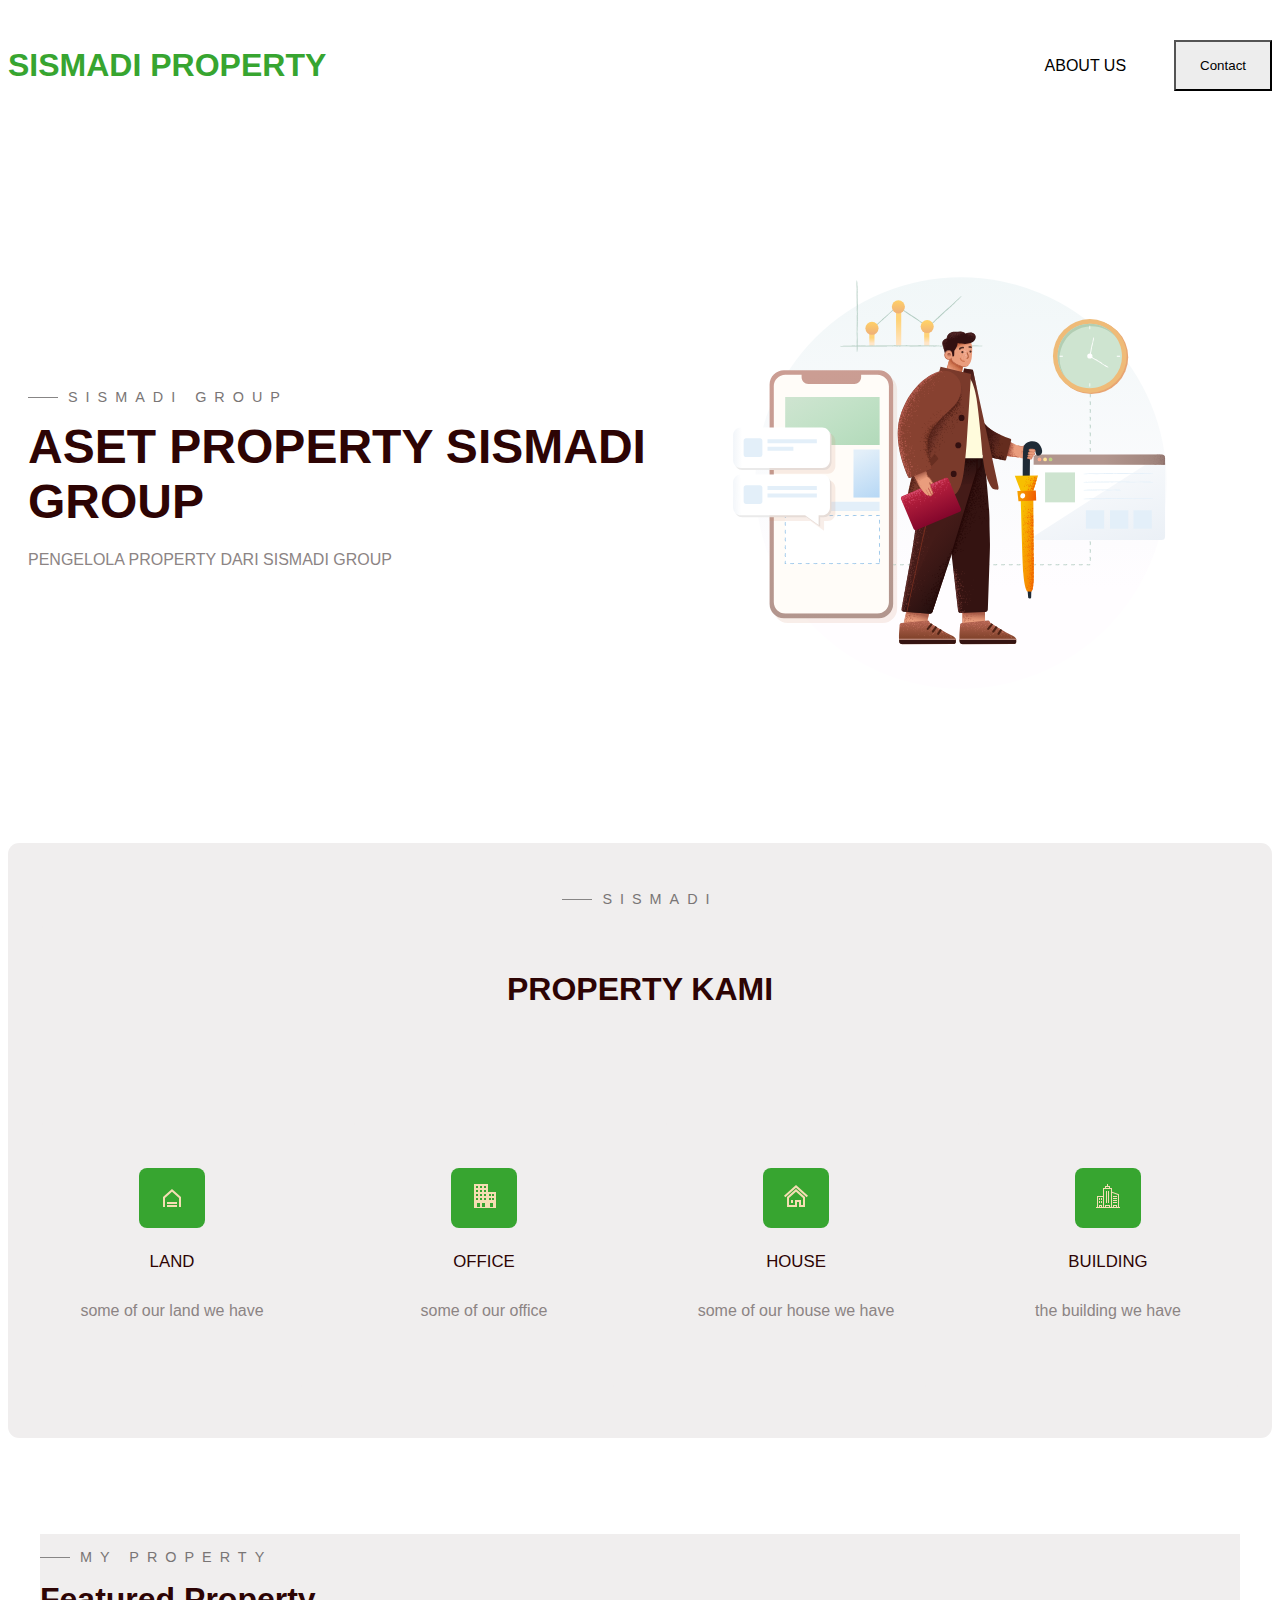
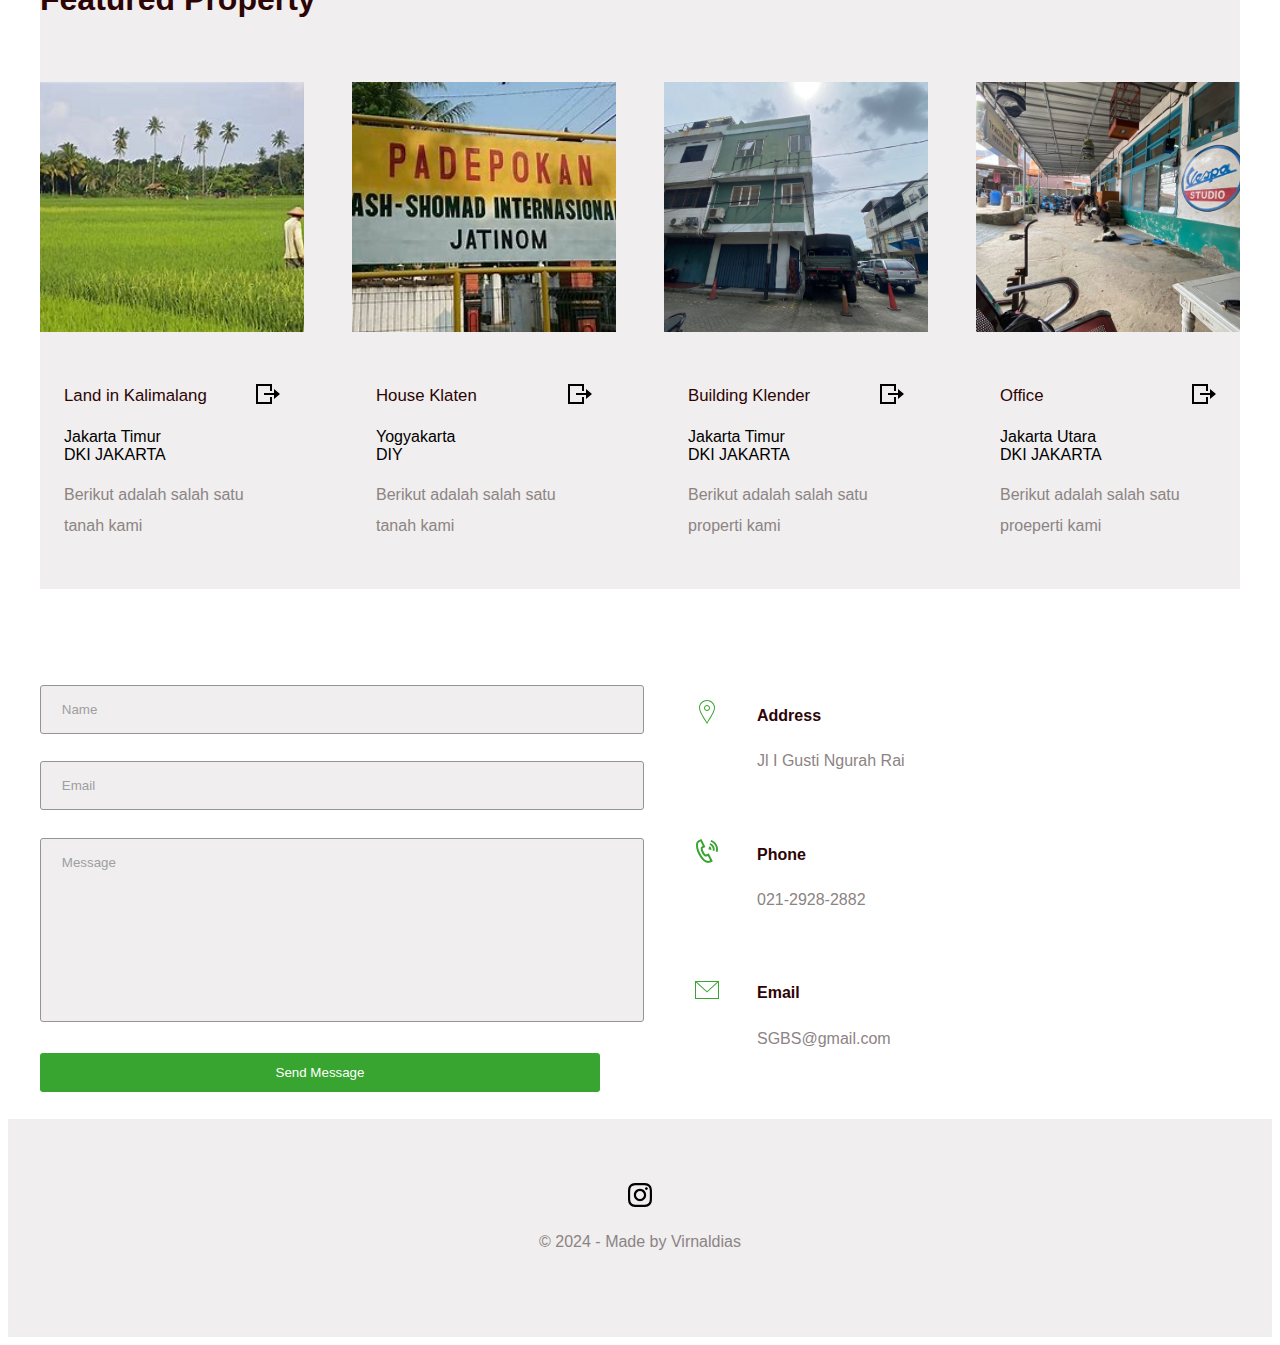
<file: index.html>
<!DOCTYPE html>
<html lang="en">

<head>
    <meta charset="UTF-8">
    <meta http-equiv="X-UA-Compatible" content="IE=edge" />
    <meta name="viewport" content="width=device-width, initial-scale=1.0" />
    <link rel="stylesheet" href="./styles/style.css" />
</head>

<body>

    <!-- HEADER -->
    <header>
        <div class="main container">
            <div class="nav">
                <div class="logo">
                    <a href="/">SISMADI PROPERTY</a>
                </div>

                <nav>
                    <ul>
                        <li><a href="#About Us">ABOUT US</a></li>
                        <li><a href="/resume.pdf" target="_blank">
                                <button class="btn">Contact</button>
                            </a>
                        </li>
                    </ul>
                </nav>

                <div class="burger">
                    <div class="line-1"></div>
                    <div class="line-2"></div>
                    <div class="line-3"></div>
                </div>
            </div>

            <section id="hero">
                <div class="hero-left">
                    <h3 class="pre-title">SISMADI GROUP</h3>
                    <h1 class="hero-name">ASET PROPERTY SISMADI GROUP</h1>
                    <p>
                        PENGELOLA PROPERTY DARI SISMADI GROUP






                    </p>
                </div>
                <div class="hero-right">
                    <img src="./images/hero.svg" alt="Person Standing" />
                </div>
            </section>
        </div>

</body>

</html>

</header>
<!-- END OF HEADER -->

<!-- Property -->
<section id="House">
     <div class="house main-container">
        <h3 class="pre-title">SISMADI</h3>
        <h1 class="section-title house">PROPERTY KAMI</h1>

        <div class="grid-3">
            <!-- Property 1 -->
            <div class="house">
                <div class="house-icon">
                    <svg width="24" height="24" xmlns="http://www.w3.org/2000/svg" fill-rule="evenodd"
                        clip-rule="evenodd">
                        <path d="M5 23h-2v-10l8.991-8.005c1.124.998 2.25 1.997 3.378 2.996l2.255 1.997c1.127.999 2.252 
                             2.013 3.376 3.012v10h-2v-9.118l-7.009-6.215-6.991 6.22v9.113zm2-2h10v2h-10v-2zm0-3h10v2h-10v-
                             2zm10-3v2h-10v-2h10zm-5-14l12 10.632-1.328 1.493-10.672-9.481-10.672 9.481-1
                             .328-1.493 12-10.632z" />
                    </svg>
                </div>
                <h4>LAND</h4>
                <p>
                    some of our land we have
                </p>
            </div>

            <!-- Property 2 -->
                <div class="house">
                    <div class="house-icon">
                        <svg width="24" height="24" xmlns="http://www.w3.org/2000/svg" fill-rule="evenodd"
                            clip-rule="evenodd">
                            <path
                                d="M24 24h-22v-24h14v8h8v16zm-16-5h-3v4h3v-4zm5 0h-3v4h3v-4zm8 0h-3v4h3v-4zm-15-5h-2v2h2v-2zm8 0h-2v2h2v-2zm-4 0h-2v2h2v-2zm9 0h-2v2h2v-2zm3 0h-2v2h2v-2zm-16-4h-2v2h2v-2zm8 0h-2v2h2v-2zm-4 0h-2v2h2v-2zm9 0h-2v2h2v-2zm3 0h-2v2h2v-2zm-16-4h-2v2h2v-2zm8 0h-2v2h2v-2zm-4 0h-2v2h2v-2zm-4-4h-2v2h2v-2zm8 0h-2v2h2v-2zm-4 0h-2v2h2v-2z"
                         />
                        </svg>
                    </div>
                    <h4>OFFICE</h4>
                    <p>
                        some of our office
                    </p>
                </div>

                <!-- Property 3 -->
                    <div class="house">
                        <div class="house-icon">
                            <svg width="24" height="24" xmlns="http://www.w3.org/2000/svg" fill-rule="evenodd"
                                clip-rule="evenodd">
                                <path
                                    d="M13 23l-9.983-.014v-9.979l8.974-7.995c1.124.999 2.25 1.998 3.378 2.998l2.255 1.999c1.127.999 2.252 1.992 3.376 2.991v10l-5.993-.014-.007-4.986h-2v5zm6-2l.019-7.121-7.028-6.193-6.991 6.218v7.096h6v-5h6v5h2zm-10-5v3h-2v-3h2zm3-15l12 10.654-1.328 1.494-10.672-9.488-10.672 9.488-1.328-1.494 12-10.654z"
                             />
                            </svg>
                        </div>
                        <h4>HOUSE</h4>
                        <p>
                            some of our house we have
                        </p>
                    </div>

                <!-- Property 4 -->
                <div class="house">
                    <div class="house-icon">
                        <svg width="24" height="24" xmlns="http://www.w3.org/2000/svg" fill-rule="evenodd" clip-rule="evenodd"><path d="M12 2h2v2h2v3.702l7 2.618v12.68h1v1h-24v-1h1v-11h6v-8h2v-2h2v-2h1v2zm3 3h-7v18h1v-2h5v2h1v-18zm-2 17h-3v1h3v-1zm8 1h1v-11.987l-6-2.243v14.23h1v-2h4v2zm-14-10h-5v10h1v-2h3v2h1v-10zm-2 9h-1v1h1v-1zm15 0h-2v1h2v-1zm-16-5v2h-1v-2h1zm2 0v2h-1v-2h1zm5-10v12h-1v-12h1zm10 11v1h-4v-1h4zm-8-11v12h-1v-12h1zm8 9v1h-4v-1h4zm-17-2v2h-1v-2h1zm2 0v2h-1v-2h1zm15 0v1h-4v-1h4zm0-2v1h-4v-1h4zm-8-9h-3v1h3v-1z"
                            />
                        </svg>
                    </div>
                    <h4>BUILDING</h4>
                    <p>
                        the building we have
                    </p>
                </div>
                </div>
            </div>
</section>
<!-- End Of Property -->

<!-- Land -->
<section id="land">
    <div class="land main-container">
        <h3 class="pre-title">My Property</h3>
        <h1 class="section-title">Featured Property</h1>

        <div class="grid-3">
            <div class="land">
                <div class="land-cover">
                    <img src="./images/foto tanah/LAND 1.jpeg" alt="Tanah Kalimalang">
                </div>

                <div class="land-info">
                    <div class="land-title">
                        <h4>Land in Kalimalang</h4>
                        <a href="Land.html" class="land-link">
                            <svg width="24" height="24" xmlns="http://www.w3.org/2000/svg" fill-rule="evenodd" clip-rule="evenodd"><path d="M16 2v7h-2v-5h-12v16h12v-5h2v7h-16v-20h16zm2 9v-4l6 5-6 5v-4h-10v-2h10z"
                                /></svg>
                        </a>
                    </div>

                    <div class="land-text">
                        <div>Jakarta Timur</div>
                        <div>DKI JAKARTA</div>
                    </div>

                    <p>
                        Berikut adalah salah satu tanah kami
                    </p>
                </div>
            </div>

            <!-- Land 2-->
            <div class="land">
                <div class="land-cover">
                    <img src="./images/foto tanah/house 1.jpeg" alt="Tanah Kalimalang">
                </div>

                <div class="land-info">
                    <div class="land-title">
                        <h4>House Klaten</h4>
                        <a href="House.html" class="land-link">
                            <svg width="24" height="24" xmlns="http://www.w3.org/2000/svg" fill-rule="evenodd" clip-rule="evenodd"><path d="M16 2v7h-2v-5h-12v16h12v-5h2v7h-16v-20h16zm2 9v-4l6 5-6 5v-4h-10v-2h10z"
                                /></svg>
                        </a>
                    </div>

                    <div class="land-text">
                        <div>Yogyakarta</div>
                        <div>DIY</div>
                    </div>

                    <p>
                        Berikut adalah salah satu tanah kami
                    </p>
                </div>
            </div>

            <!-- Land 3 -->
            <div class="land">
                <div class="land-cover">
                    <img src="./images/foto tanah/FOTO PROPERTY !.jpg" alt="Tanah Kalimalang">
                </div>

                <div class="land-info">
                    <div class="land-title">
                        <h4>Building Klender</h4>
                        <a href="Building.html" class="land-link">
                            <svg width="24" height="24" xmlns="http://www.w3.org/2000/svg" fill-rule="evenodd" clip-rule="evenodd"><path d="M16 2v7h-2v-5h-12v16h12v-5h2v7h-16v-20h16zm2 9v-4l6 5-6 5v-4h-10v-2h10z"
                                /></svg>
                        </a>
                    </div>

                    <div class="land-text">
                        <div>Jakarta Timur</div>
                        <div>DKI JAKARTA</div>
                    </div>

                    <p>
                        Berikut adalah salah satu properti kami
                    </p>
                </div>
            </div>

            <!-- Land 4 -->
            <div class="land">
                <div class="land-cover">
                    <img src="./images/foto tanah/FOTO PROPERTY SUNTER.jpg" alt="Tanah Kalimalang">
                </div>

                <div class="land-info">
                    <div class="land-title">
                        <h4>Office</h4>
                        <a href="Office.html" class="land-link">
                            <svg width="24" height="24" xmlns="http://www.w3.org/2000/svg" fill-rule="evenodd" clip-rule="evenodd"><path d="M16 2v7h-2v-5h-12v16h12v-5h2v7h-16v-20h16zm2 9v-4l6 5-6 5v-4h-10v-2h10z"
                                /></svg>
                        </a>
                    </div>

                    <div class="land-text">
                        <div>Jakarta Utara</div>
                        <div>DKI JAKARTA</div>
                    </div>

                    <p>
                        Berikut adalah salah satu proeperti kami

                    </p>
                </div>
            </div>

        </div>
    </div>
</section>
<!-- End Of Land -->

<!-- Contact -->
<section id="contact main-container">
    <div class="contact main-container">
        <div class="contact-left">
            <form class="contact-form" action="https://formspree.io/f/mqkrlgka" method="POST"> 
                <div>
                    <input type="text" placeholder="Name" name="name">
                </div>
                <div>
                    <input type="email" placeholder="Email" name="email">  
              </div>
              <div>
                <textarea name="message" placeholder="Message" id="message" cols="30" rows="10"></textarea>
              </div>
              <div>
                <button class="btn-submit">Send Message</button>
              </div>
            </form>
        </div>
        <!-- Contact Item 1 -->
        <div class="contact-right">
            <div class="contact-item">
                <div class="contact-item-icon">
                    <svg width="24" height="24" xmlns="http://www.w3.org/2000/svg" fill-rule="evenodd" clip-rule="evenodd"><path d="M12 10c-1.104 0-2-.896-2-2s.896-2 2-2 2 .896 2 2-.896 2-2 2m0-5c-1.657 0-3 1.343-3 3s1.343 3 3 3 3-1.343 3-3-1.343-3-3-3m-7 2.602c0-3.517 3.271-6.602 7-6.602s7 3.085 7 6.602c0 3.455-2.563 7.543-7 14.527-4.489-7.073-7-11.072-7-14.527m7-7.602c-4.198 0-8 3.403-8 7.602 0 4.198 3.469 9.21 8 16.398 4.531-7.188 8-12.2 8-16.398 0-4.199-3.801-7.602-8-7.602"/></svg>
                </div>
                <div class="contact-item-detail">
                    <h4>Address</h4>
                    <p>Jl I Gusti Ngurah Rai</p>
                </div>
            </div>
        <!-- Contact Item 2 -->
            <div class="contact-right">
                <div class="contact-item">
                    <div class="contact-item-icon">
                        <svg xmlns="http://www.w3.org/2000/svg" width="24" height="24" viewBox="0 0 24 24"><path d="M3.59 1.322l2.844-1.322 4.041 7.89-2.725 1.341c-.538 1.259 2.159 6.289 3.297 6.372.09-.058 2.671-1.328 2.671-1.328l4.11 7.932s-2.764 1.354-2.854 1.396c-7.861 3.591-19.101-18.258-11.384-22.281zm1.93 1.274l-1.023.504c-5.294 2.762 4.177 21.185 9.648 18.686l.971-.474-2.271-4.383-1.026.5c-3.163 1.547-8.262-8.219-5.055-9.938l1.007-.497-2.251-4.398zm7.832 7.649l2.917.87c.223-.747.16-1.579-.24-2.317-.399-.739-1.062-1.247-1.808-1.469l-.869 2.916zm1.804-6.059c1.551.462 2.926 1.516 3.756 3.051.831 1.536.96 3.263.498 4.813l-1.795-.535c.325-1.091.233-2.306-.352-3.387-.583-1.081-1.551-1.822-2.643-2.146l.536-1.796zm.95-3.186c2.365.705 4.463 2.312 5.729 4.656 1.269 2.343 1.466 4.978.761 7.344l-1.84-.548c.564-1.895.406-4.006-.608-5.882-1.016-1.877-2.696-3.165-4.591-3.729l.549-1.841z"/></svg>
                    </div>
                    <div class="contact-item-detail">
                        <h4>Phone</h4>
                        <p>021-2928-2882</p>
                    </div>
                </div>
        <!-- Contact Item 3 -->
                <div class="contact-right">
                    <div class="contact-item">
                        <div class="contact-item-icon">
                            <svg width="24" height="24" xmlns="http://www.w3.org/2000/svg" fill-rule="evenodd" clip-rule="evenodd"><path d="M24 21h-24v-18h24v18zm-23-16.477v15.477h22v-15.477l-10.999 10-11.001-10zm21.089-.523h-20.176l10.088 9.171 10.088-9.171z"/></svg>
                        </div>
                        <div class="contact-item-detail">
                            <h4>Email</h4>
                            <p>SGBS@gmail.com</p>
                        </div>
                    </div>
        </div>
    </div>
</section>
<!-- End of Contact -->

<!-- Footer -->
<footer>
    <div class="footer-icons">
        <a href="">
            <svg xmlns="http://www.w3.org/2000/svg" width="24" height="24" viewBox="0 0 24 24"><path d="M12 2.163c3.204 0 3.584.012 4.85.07 3.252.148 4.771 1.691 4.919 4.919.058 1.265.069 1.645.069 4.849 0 3.205-.012 3.584-.069 4.849-.149 3.225-1.664 4.771-4.919 4.919-1.266.058-1.644.07-4.85.07-3.204 0-3.584-.012-4.849-.07-3.26-.149-4.771-1.699-4.919-4.92-.058-1.265-.07-1.644-.07-4.849 0-3.204.013-3.583.07-4.849.149-3.227 1.664-4.771 4.919-4.919 1.266-.057 1.645-.069 4.849-.069zm0-2.163c-3.259 0-3.667.014-4.947.072-4.358.2-6.78 2.618-6.98 6.98-.059 1.281-.073 1.689-.073 4.948 0 3.259.014 3.668.072 4.948.2 4.358 2.618 6.78 6.98 6.98 1.281.058 1.689.072 4.948.072 3.259 0 3.668-.014 4.948-.072 4.354-.2 6.782-2.618 6.979-6.98.059-1.28.073-1.689.073-4.948 0-3.259-.014-3.667-.072-4.947-.196-4.354-2.617-6.78-6.979-6.98-1.281-.059-1.69-.073-4.949-.073zm0 5.838c-3.403 0-6.162 2.759-6.162 6.162s2.759 6.163 6.162 6.163 6.162-2.759 6.162-6.163c0-3.403-2.759-6.162-6.162-6.162zm0 10.162c-2.209 0-4-1.79-4-4 0-2.209 1.791-4 4-4s4 1.791 4 4c0 2.21-1.791 4-4 4zm6.406-11.845c-.796 0-1.441.645-1.441 1.44s.645 1.44 1.441 1.44c.795 0 1.439-.645 1.439-1.44s-.644-1.44-1.439-1.44z"/></svg>
        </a>
    </div>
    <p>&#169; 2024 - Made by Virnaldias</p>
</footer>
<!-- End of Footer -->

<script src="scripts/main.js"></script>
</body>
</html>
</file>
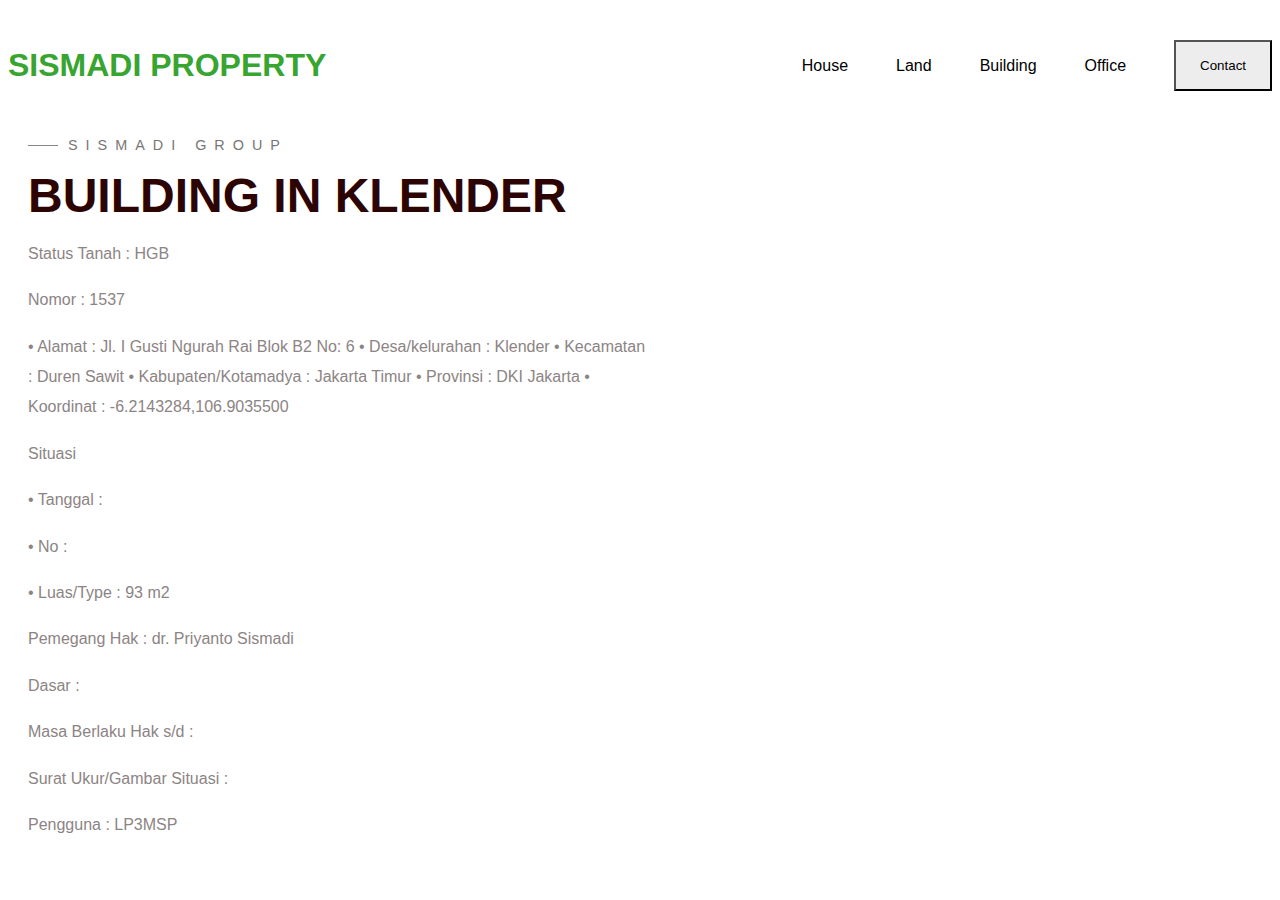
<file: Building.html>
<!DOCTYPE html>
<html lang="en">
<head>
    <meta charset="UTF-8">
    <meta name="viewport" content="width=device-width, initial-scale=1.0">
    <title>Document</title>
</head>
<body>
    <!DOCTYPE html>
<html lang="en">

<head>
    <meta charset="UTF-8">
    <meta http-equiv="X-UA-Compatible" content="IE=edge" />
    <meta name="viewport" content="width=device-width, initial-scale=1.0" />
    <link rel="stylesheet" href="./styles/style.css" />
</head>

<body>

    <!-- HEADER -->
    <header>
        <div class="main container">
            <div class="nav">
                <div class="logo">
                    <a href="/">SISMADI PROPERTY</a>
                </div>

                <nav>
                    <ul>
                        <li><a href="#property">House</a></li>
                        <li><a href="#Sell">Land</a></li>
                        <li><a href="#Buy">Building</a></li>
                        <li><a href="#About Us">Office</a></li>
                        <li><a href="/resume.pdf" target="_blank">
                                <button class="btn">Contact</button>
                            </a>
                        </li>
                    </ul>
                </nav>

                <div class="burger">
                    <div class="line-1"></div>
                    <div class="line-2"></div>
                    <div class="line-3"></div>
                </div>
            </div>

            <section id="hero">
                <div class="hero-left">
                    <h3 class="pre-title">SISMADI GROUP</h3>
                    <h1 class="hero-name">BUILDING IN KLENDER</h1>
                    <p>
                       
                        Status Tanah			: HGB
                </p>
                <p>
                    Nomor				: 1537
                </p>
                <p>
                    •	Alamat			: Jl. I Gusti Ngurah Rai Blok B2 No: 6
•	Desa/kelurahan		: Klender
•	Kecamatan		: Duren Sawit
•	Kabupaten/Kotamadya	: Jakarta Timur
•	Provinsi			: DKI Jakarta
•	Koordinat		: -6.2143284,106.9035500
                </p>
                <p>
                    Situasi
                </p>
                <p>
                    •	Tanggal			: 
                </p>
                <p>
                    •	No			:
                </p>
                <p>
                    •	Luas/Type		: 93 m2
                </p>
                <p>
                    Pemegang Hak			: dr. Priyanto Sismadi
                </p>
                <p>
                    Dasar				: 
                </p>
                <p>
                    Masa Berlaku Hak s/d		:
                </p>
                <p>
                    Surat Ukur/Gambar Situasi	:
                </p>
                <p>
                    Pengguna			: LP3MSP
                </p>
                </div>
                <div class="hero-right">
                    <img src=". />
                </div>
            </section>
        </div>
</body>
</html>
</file>
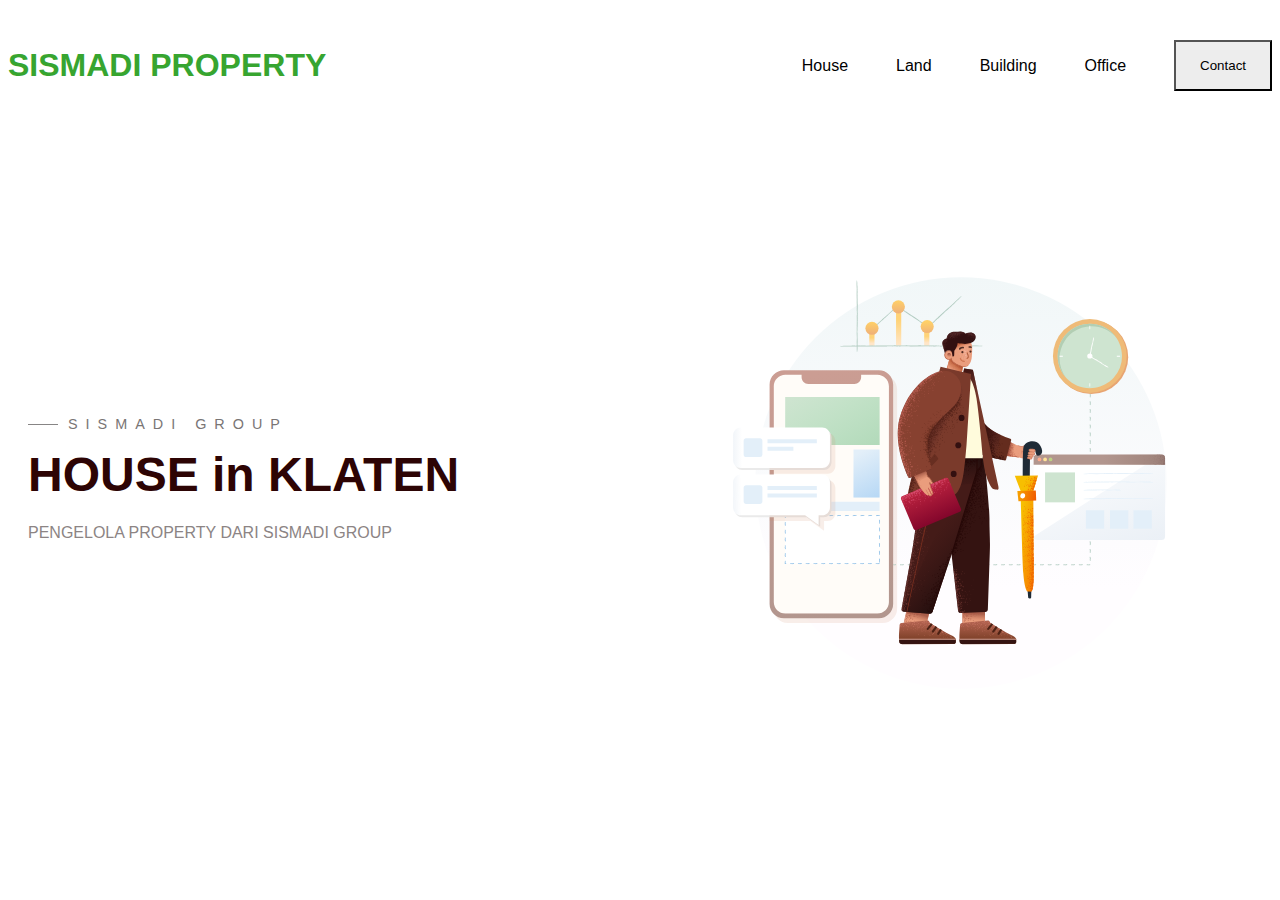
<file: House.html>
<!DOCTYPE html>
<html lang="en">
<head>
    <meta charset="UTF-8">
    <meta name="viewport" content="width=device-width, initial-scale=1.0">
    <title>Document</title>
</head>
<body>
    <!DOCTYPE html>
<html lang="en">

<head>
    <meta charset="UTF-8">
    <meta http-equiv="X-UA-Compatible" content="IE=edge" />
    <meta name="viewport" content="width=device-width, initial-scale=1.0" />
    <link rel="stylesheet" href="./styles/style.css" />
</head>

<body>

    <!-- HEADER -->
    <header>
        <div class="main container">
            <div class="nav">
                <div class="logo">
                    <a href="/">SISMADI PROPERTY</a>
                </div>

                <nav>
                    <ul>
                        <li><a href="#property">House</a></li>
                        <li><a href="#Sell">Land</a></li>
                        <li><a href="#Buy">Building</a></li>
                        <li><a href="#About Us">Office</a></li>
                        <li><a href="/resume.pdf" target="_blank">
                                <button class="btn">Contact</button>
                            </a>
                        </li>
                    </ul>
                </nav>

                <div class="burger">
                    <div class="line-1"></div>
                    <div class="line-2"></div>
                    <div class="line-3"></div>
                </div>
            </div>

            <section id="hero">
                <div class="hero-left">
                    <h3 class="pre-title">SISMADI GROUP</h3>
                    <h1 class="hero-name">HOUSE in KLATEN</h1>
                    <p>
                        PENGELOLA PROPERTY DARI SISMADI GROUP






                    </p>
                </div>
                <div class="hero-right">
                    <img src="./images/hero.svg" alt="Person Standing" />
                </div>
            </section>
        </div>

</body>

</html>

</header>
</body>
</html>
</file>
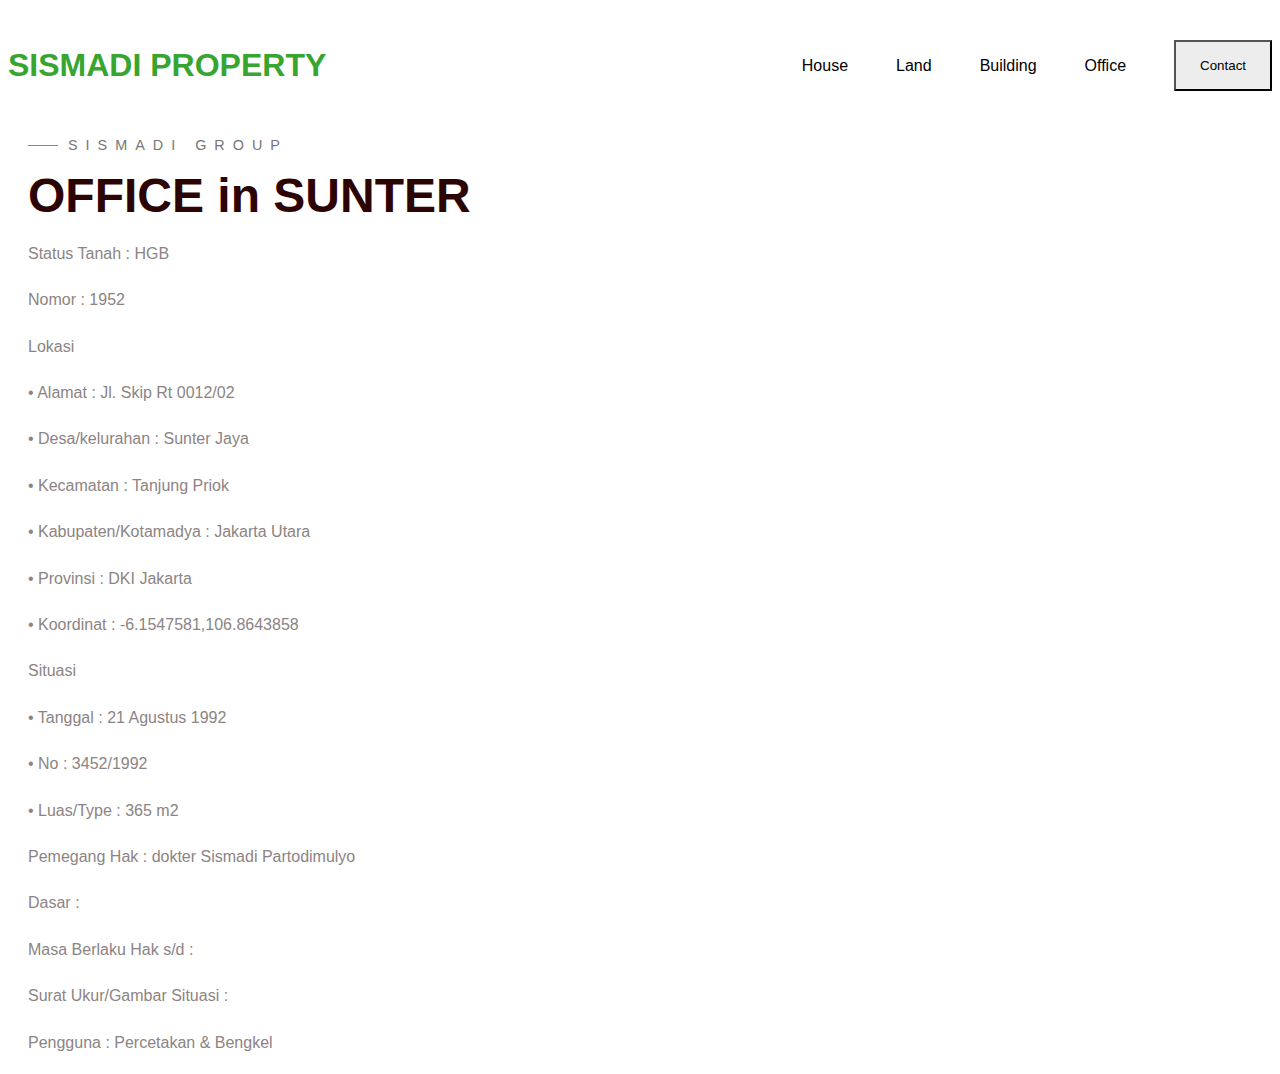
<file: Office.html>
<!DOCTYPE html>
<html lang="en">
<head>
    <meta charset="UTF-8">
    <meta name="viewport" content="width=device-width, initial-scale=1.0">
    <title>Document</title>
</head>
<body>
    <!DOCTYPE html>
<html lang="en">

<head>
    <meta charset="UTF-8">
    <meta http-equiv="X-UA-Compatible" content="IE=edge" />
    <meta name="viewport" content="width=device-width, initial-scale=1.0" />
    <link rel="stylesheet" href="./styles/style.css" />
</head>

<body>

    <!-- HEADER -->
    <header>
        <div class="main container">
            <div class="nav">
                <div class="logo">
                    <a href="/">SISMADI PROPERTY</a>
                </div>

                <nav>
                    <ul>
                        <li><a href="#property">House</a></li>
                        <li><a href="#Sell">Land</a></li>
                        <li><a href="#Buy">Building</a></li>
                        <li><a href="#About Us">Office</a></li>
                        <li><a href="/resume.pdf" target="_blank">
                                <button class="btn">Contact</button>
                            </a>
                        </li>
                    </ul>
                </nav>

                <div class="burger">
                    <div class="line-1"></div>
                    <div class="line-2"></div>
                    <div class="line-3"></div>
                </div>
            </div>

            <section id="hero">
                <div class="hero-left">
                    <h3 class="pre-title">SISMADI GROUP</h3>
                    <h1 class="hero-name">OFFICE in SUNTER</h1>
                    <p>
                        Status Tanah			: HGB
                    </p>
                    <p>
                        Nomor				: 1952
                    </p>
                    <p>
                        Lokasi
                    </p>
                    <p>
                        •	Alamat			: Jl. Skip Rt 0012/02
                    </p>
                    <p>
                        •	Desa/kelurahan		: Sunter Jaya
                    </p>
                    <p>
                        •	Kecamatan		: Tanjung Priok
                    </p>
                    <p>
                        •	Kabupaten/Kotamadya	: Jakarta Utara
                    </p>
                    <p>
                        •	Provinsi			: DKI Jakarta
                    </p>
                    <p>
                        •	Koordinat		: -6.1547581,106.8643858
                    </p>
                    <p>
                        Situasi
                    </p>
                    <p>
                        •	Tanggal			: 21 Agustus 1992
                    </p>
                    <p>
                        •	No			: 3452/1992
                    </p>
                    <p>
                        •	Luas/Type		: 365 m2
                    </p>
                    <p>
                        Pemegang Hak			: dokter Sismadi Partodimulyo
                    </p>
                    <p>
                        Dasar				: 
                    </p>
                    <p>
                        Masa Berlaku Hak s/d		:
                    </p>
                    <p>
                        Surat Ukur/Gambar Situasi	:
                    </p>
                    <p>
                        Pengguna			: Percetakan & Bengkel 
                    </p>
                </div>
                <div class="hero-right">
                    <img src=" />
                </div>
            </section>
        </div>

</body>

</html>

</header>
</body>
</html>
</file>
<file: styles/style.css>
@import url('https://fonts.googleapis.com/css2?family=Roboto:wght@400;500;700;900&display=swap')
</style>



* {
    margin: 0;
    padding: 0;
    box-sizing: border-box;
}


body {
    font-family: "Roboto", sans-serif;
}

h1,h2,h2,h3,h4,h5,h6, strong {
    color: rgb(45, 4, 4) ;
}

p {
    font-size: 1rem; /* 16px */
    line-height: 1.9rem;
}

p, span, label, input, textarea, li {
    color: rgb(140, 132, 132)
}

a {
    text-decoration: none;
}

.main-container {
    width: 1200px;
    margin: 0 auto;
}

@media screen and (max width: 1200px) {
    .main-container {
        width: 90%;
    }
}

 /* Buttons */
 .btn {
    padding: 1rem 1.5rem;
    background: rgb(237, 237, 237);
    border: 1.5px solid rgb(138, 134, 134)
    cursor: pointer;
    transtion: .2s ease-in-out;
 }

 .btn:hover {
    box-shadow: rgba(0, 0, 0, 0.04) 0px 3px 5px ;
 }

 /* Titles */
.section-title {
    margin: 1rem 0 4rem;
    font-size: 2rem;
}

 .pre-title {
    text-transform: uppercase;
    letter-spacing: 0.5rem;
    color: rgb(121, 117, 117);
    position: relative;
    padding-left: 40px;
    width: fit-content;
    font-weight: 400;
    font-size: 0.9rem;
 }

 .pre-title::before {
    content: "" ;
    width: 30px;
    height: 1px;
    background: #878585;
    position: absolute;
    display: block;
    left: 0;
    top: 50%;
 }

 /* Layout */
 .grid-3 {
    display: grid;
    grid-template-columns: repeat(auto-fit, minmax(250px, 1fr));
    gap: 3rem;
 }

/* Logo and Navigation Menu */
.nav {
    display: flex;
    justify-content: space-between;
    padding: 1rem 0;
}

.nav ul {
    list-style: none;
    display: flex;
    gap: 3rem;
}

.logo {
    display: flex;
    align-items: center;
    font-weight: 700;
    font-size: 2rem;
}

.logo  a {
    color: rgb(55, 165, 48)
}

nav ul li {
    display: flex;
    align-items: center;
}

nav ul li a {
    color: black;
}

/* Burger */
.burger div {
    width: 25px;
    height: 2px;
    background-color: #000;
    margin: 7px;
    transition: all 0.3s;
    z-index: 99;
}

.burger {
    display: none;
    z-index: 99;
    position: fixed;
    top: 33px;
    right: 35px;
}

/* Hero Section */
#hero {
    margin-left: 20px;
    height: 720px;
    display: grid;
    grid-template-columns: 1fr 1fr;
    align-items: center;
}

.hero-name {
    font-size: 3rem;
    font-weight: 700;
    margin: 0.5rem 0 1rem;
}

.hero-name span {
    color: rgb(79, 77, 75);
}

.hero-right img {
    width: 90%;
}

.hero-right {
    display: flex;
    justify-content: center;
}

/* House Section */
#house {
    background-color: #7b7272;
    padding: 6rem 0;
}

.house .pre-title {
    margin: 0 auto;
}

.house-title {
    text-align: center;
}

.house {
    padding: 3rem 2rem;
    text-align: center;
    background: #f0eeee;
    border-radius: 0.7rem;
}

.house h4 {
    margin: 1.5rem 0;
    font-weight: 500;
    font-size: 1.05rem;
}

.house-icon {
    background: rgb(55, 165, 48) ;
    width: fit-content;
    margin: 0 auto;
    padding: 1rem 1.3rem;
    border-radius: 0.5rem;
}

.house-icon svg {
    fill: wheat;
}

/* Land Section */
#land {
    padding: 6rem 0;
}

.land {
    border-radius: 0.9;
    background: #f0eeee;
    overflow: hidden;
}

.land-cover {
    height: 250px;
}

.land-cover img {
    width: 100%;
    height: 100%;
    object-fit: cover;
}

.land-info {
    padding: 2rem 1.5rem;
}

.land-title {
    display: flex;
    justify-content: space-between;
    align-items: center;
    gap: 1rem;
}

.land h4 {
    font-weight: 500;
    font-size: 1.05rem;
}

.land-title a svg:hover {
    fill: rgb(55, 165, 48);
}

.land-title a svg {
    transition: 0.2s ease-in-out;
}

.land-tags {
    display: flex;
    gap: 1rem;
    margin: 1rem 0;
}

.land-tags div {
    font-size: 0.9rem;
    border: 1px solid wheat;
    padding: 0.4rem 1rem;
    color:rgb(140, 132, 132)
}

/* Contact Section */
#contact {
    padding: 6rem 0;
}

.contact {
    display: grid;
    grid-template-columns: repeat(auto-fit, minmax(350px, 1fr));
    gap: 5rem;
}

.contact-form div {
    margin-bottom: 1.7rem;
}

.contact-form input,
 .contact-form textarea {
    width: 100%;
    padding: 1rem 1.3rem;
    font-family: "Roboto", sans-serif;
    background: #f0eeee;
    border: 1px solid #969393;
    border-radius: 3px;
    resize: none;
}

.contact-form input::placeholder, .contact-form textarea::placeholder {
    color: #9d9fa1;
}

.contact-form input:focus,
.contact-form textarea:focus {
    border: 1px solid #7d7d7d;
}

.btn-submit {
    width: 100%;
    padding: 0.75rem 1.3rem;
    background-color: rgb(55, 165, 48);
    color: #fff;
    border: none;
    border-radius: 3px;
    cursor: pointer;
    transition: 0.2s ease-in-out;
}

.btn-submit:hover {
    background: #2a741c;
}

.contact-item {
    display: flex;
    gap: 1.5rem;
    margin-bottom: 2.0rem;
}

.contact-item-icon {
    backg
    round: #f0f0f0;
    width: 53px;
    height: 53px;
    border-radius: 9px;
    display: flex;
    justify-content: center;
    align-items: center;
}

.contact-item-icon svg {
    fill: rgb(55, 165, 48);
}

/* Footer */
footer {
    padding: 4rem 0;
    background: #f0eeee;
    text-align: center;
}

.footer-icons {
    margin-bottom: 1rem;
}

.footer-icons a {
    margin: 0.5rem;
}

.footer icons svg {
    fill: #7d7d7d;
}

.footer-icons a:hover svg {
    fill: #000;
}
</file>
